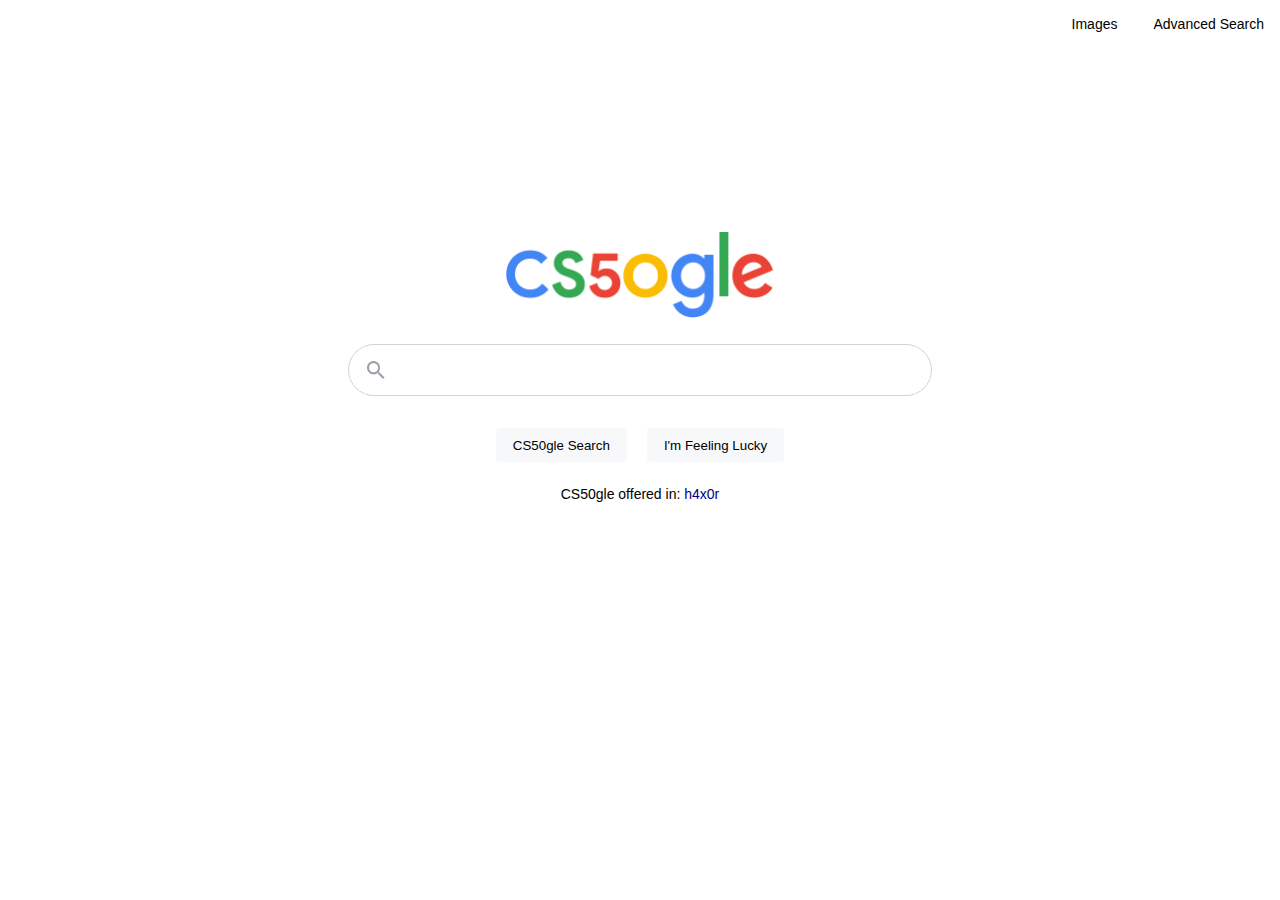
<file: index.html>
<!DOCTYPE html>
<html lang="en">
    <head>
        <meta name="viewport" content="width=device-width">
        <link rel="stylesheet" href="styles/styles.css">
        <title>CS50gle</title>
    </head>
    <body>
        <div id="header">
            <div id="header-spacer"></div>
            <div>
                <a href="images.html" class="header-item">Images</a>
                <a href="advanced_search.html" class="header-item">Advanced Search</a>
            </div>
        </div>
        <div id="page-content">
            <div id="logo-container">
                <img src="img/logo-cs50gle.png" id="logo-img" alt="Google Logo">
            </div>
            <form action="https://google.com/search" id="search-form">
                <div id="search-bar-div">
                    <img src="img/search.png" alt="magnifying glass" id="search-mag-glass">
                    <input type="text" name="q" id="search-bar" autofocus>
                </div>
                <div id="search-button-row">
                    <input type="submit" class="search-button" value="CS50gle Search">
                    <input type="submit" name="btnI" class="search-button" value="I'm Feeling Lucky" formaction="https://google.com/search?&btnI=1">
                </div>
            </form>
            <div id="offered-in">CS50gle offered in: <a href="https://www.google.com/?hl=xx-hacker">h4x0r</a></div>
        </div>
    </body>
</html>
</file>
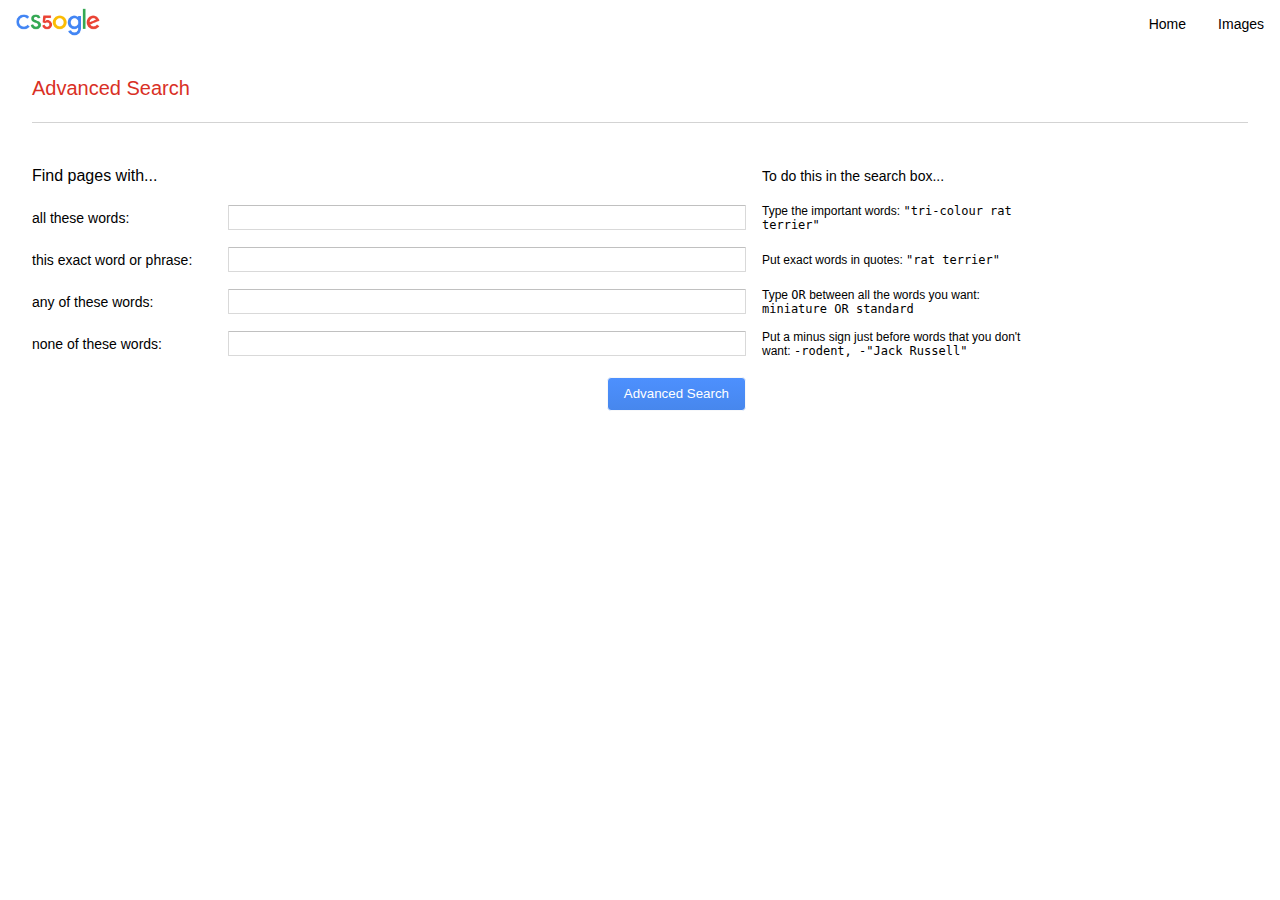
<file: advanced_search.html>
<!DOCTYPE html>
<html lang="en">
    <head>
        <meta name="viewport" content="width=device-width">
        <link rel="stylesheet" href="styles/styles.css">
        <title>CS50gle Advanced Search</title>
    </head>
    <body>
        <div id="header">
            <a href="index.html"><img src="img/logo-cs50gle.png" id="logo-img-header" alt="Google Logo"></a>
            <div id="header-right">
                <a href="index.html" class="header-item">Home</a>
                <a href="images.html" class="header-item">Images</a>
            </div>
        </div>
        <div id="page-content-advanced">
            <div class="section-header">
                <h1 class="section-header-text">Advanced Search</h1>
            </div>
            <form action="https://google.com/search" id="search-form">
                <div class="advanced-search-row">
                    <div class="asr-left">
                        <p id="as-column-name-l">Find pages with...</p>
                    </div>
                    <div class="asr-middle">
                    </div>
                    <div class="asr-right">
                        <p id="as-column-name-r">To do this in the search box...</p>
                    </div>
                </div>
                <div class="advanced-search-row">
                    <div class="asr-left">
                        <label for="as_q" class="advanced-label">all these words:</label>
                    </div>
                    <div class="asr-middle">
                        <input name="as_q" id="as_q" type="text" class="advanced-input"> 
                    </div>
                    <div class="asr-right">
                        Type the important words:
                        <span>"tri-colour rat terrier"</span>
                    </div>
                </div>
                <div class="advanced-search-row">
                    <div class="asr-left">
                        <label for="as_epq" class="advanced-label">this exact word or phrase:</label>
                    </div>
                    <div class="asr-middle">
                        <input name="as_epq" id="as_epq" type="text" class="advanced-input"> 
                    </div>
                    <div class="asr-right">
                        Put exact words in quotes: 
                        <span>"rat terrier"</span>
                    </div>
                </div>
                <div class="advanced-search-row">
                    <div class="asr-left">
                        <label for="as_oq" class="advanced-label">any of these words:</label>
                    </div>
                    <div class="asr-middle">
                        <input name="as_oq" id="as_oq" type="text" class="advanced-input"> 
                    </div>
                    <div class="asr-right">
                        Type <span>OR</span> between all the words you want:
                        <span>miniature OR standard</span>
                    </div>
                </div>
                <div class="advanced-search-row">
                    <div class="asr-left">
                        <label for="as_eq" class="advanced-label">none of these words:</label>
                    </div>
                    <div class="asr-middle">
                        <input name="as_eq" id="as_eq" type="text" class="advanced-input"> 
                    </div>
                    <div class="asr-right">
                        Put a minus sign just before words that you don't want:
                        <span>-rodent, -"Jack Russell"</span>
                    </div>
                </div>
                <div class="advanced-search-row">
                    <div class="asr-middle" id="asr-button-container">
                        <input type="submit" class="search-button advanced-search-button" value="Advanced Search">
                    </div>
                </div>
            </form>
        </div>
    </body>
</html>
</file>
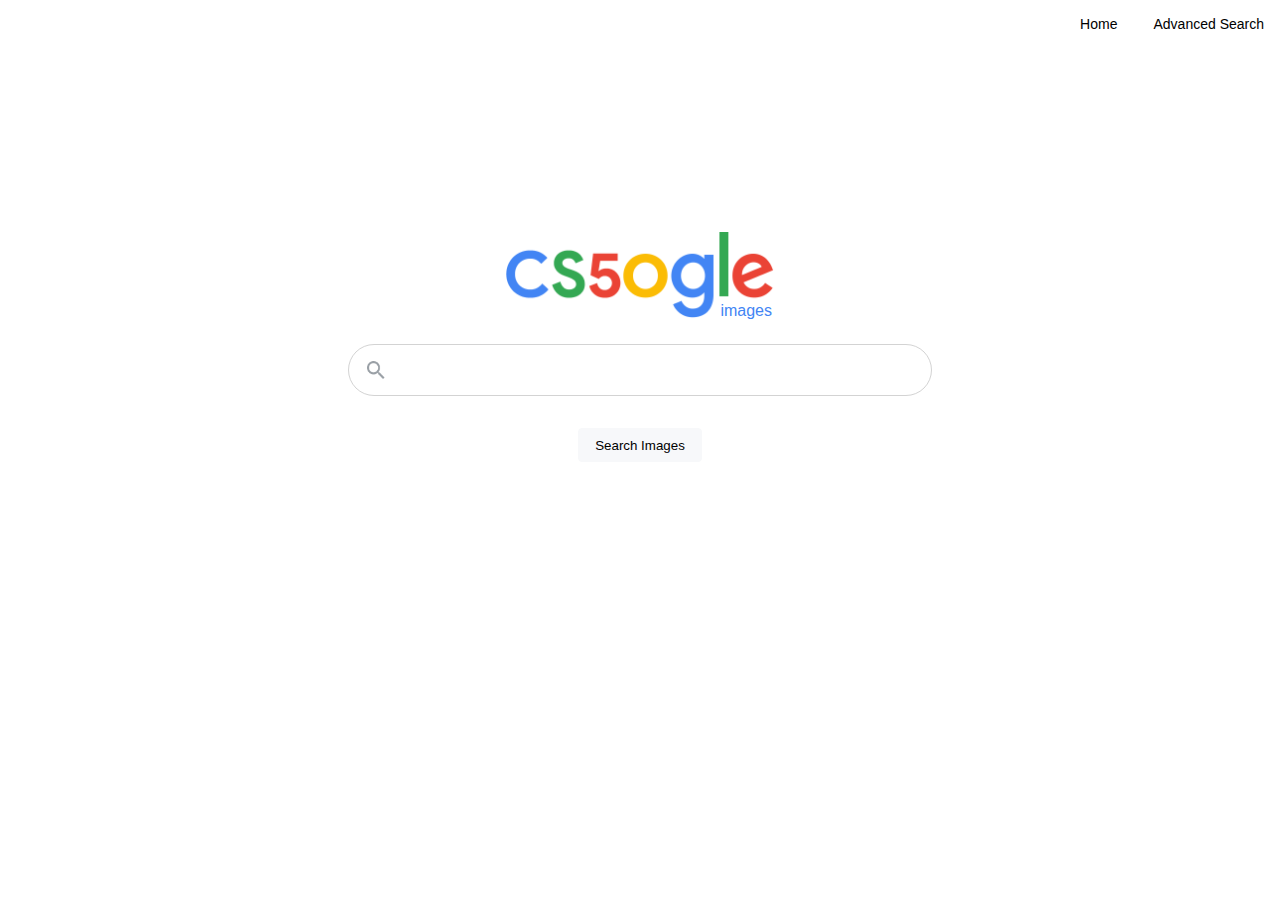
<file: images.html>
<!DOCTYPE html>
<html lang="en">
    <head>
        <meta name="viewport" content="width=device-width">
        <link rel="stylesheet" href="styles/styles.css">
        <title>cs50gle Images</title>
    </head>
    <body>
        <div id="header">
            <div id="header-spacer"></div>
            <div>
                <a href="index.html" class="header-item">Home</a>
                <a href="advanced_search.html" class="header-item">Advanced Search</a>
            </div>
        </div>
        <div id="page-content">
            <div id="logo-container">
                <img src="img/logo-cs50gle.png" id="logo-img" alt="Google Logo">
                <span id="images-text">images</span>
            </div>
            <form action="https://google.com/search" id="search-form">
                <div id="search-bar-div">
                    <img src="img/search.png" alt="magnifying glass" id="search-mag-glass">
                    <input type="text" name="q" id="search-bar" autofocus>
                </div>
                <div id="search-button-row">
                    <!-- <input type="submit" name="btnK" class="search-button" value="Search Images"> -->
                    <input type="submit" class="search-button" value="Search Images">
                </div>
                <input name="tbm" id="tbm" type="text" class="advanced-input" value="isch" style="visibility: hidden"> 
            </form>
        </div>
    </body>
</html>
</file>
<file: styles/styles.css>
body {
    margin: 0;
    padding: 0;
}

* {
    box-sizing: border-box;
    -webkit-box-sizing: border-box;
}

/* body, */
#page-content {
    width: 100%;
    display: flex;
    flex-direction: column;
    align-items: center;
}

#header {
    width: 100%;
    display: flex;
    flex-direction: row;
    justify-content: space-between;
    align-items: center;
}

#header-spacer {
    height: 48px;
}

#header-right {
    display: flex;
    flex-direction: row;
    justify-content: flex-end;
    align-items: center;
}

.header-item, 
#offered-in, 
#offered-in > a {
    font-size: 14px;
    font-family: arial, sans-serif;
    text-decoration: none;    
    color: black;
    padding: 16px;
}
.header-item:hover,
#offered-in > a:hover {
    text-decoration: underline;
}
#offered-in > a {
    color: darkblue;
    padding: 0;
}

#logo-container {
    height: 100%;    
    max-height: 92px;
    position: relative;
    margin-top: 20vh;
}

@media (max-height: 450px) {
    #logo-container {
        margin-top: 10vh;
    }
}
@media (max-height: 370px) {
    #logo-container {
        margin-top: 0;
    }
}

#logo-img {
    padding-top: 1px;
    max-width: 270px;
}

#logo-img-header {
    max-width: 100px;
    padding-left: 16px;
}

#images-text {
    position: absolute;
    bottom: 0;
    right: 3px;
    font-family: arial;
    color: #4285f4;
}

#search-form {
    display: flex;
    flex-direction: column;
    align-items: center;
}

#search-bar-div {
    display: flex;
    flex-direction: row;
    align-items: center;
}

#search-mag-glass {
    position: absolute;
    margin-left: 16px;
    width: 24px;
    height: 24px;
}

#search-bar {
    width: 584px;
    padding: 16px 16px 16px 48px;
    margin: 24px 0 24px 0;
    border: 1px solid lightgrey;
    border-radius: 100px;
    outline: none;
    font-size: 16px;
    /* webkit-box-sizing: border-box; */
}
#search-bar:hover {
    border: none;
    padding: 17px 17px 17px 49px;
    box-shadow: 0 0 5px rgba(0, 0, 0, 0.2);
}

@media (max-width: 600px) {
    #search-bar {
        max-width: 90vw;
        justify-self: center;
        align-self: center;
    }
}

.search-button {
    padding: 0 16px 0 16px;
    height: 34px;
    background-color: #f7f8fa;
    border: 1px solid #f7f8fa;
    border-radius: 4px;
    margin: 8px;

}

.search-button:hover {
    cursor: pointer;
    border: 1px solid lightgrey;
    box-shadow: 0 0.5px 1px rgba(0, 0, 0, 0.2);
}

.section-header {
    /* margin: 25px 35px 25px 35px; */
    /* border-bottom: 1px solid red; */
    width: 100%;
    display: flex;
    flex-direction: row;
    align-items: flex-start;
    padding: 16px 0 8px 0;
    margin-bottom: 32px;
    border-bottom: 1px solid lightgrey;
}

.section-header-text {
    color: #d93025;
    font-family: arial, sans-serif;
    font-size: 20px;
    font-weight: 300;
}

/* Advanced Search Only */
#page-content-advanced {
    width: 100%;
    display: flex;
    flex-direction: column;
    align-items: flex-start;
    padding: 0 32px 0 32px;
}

.asr-left {
    grid-area: label;
}
.asr-middle {
    grid-area: search;
}
.asr-right {
    grid-area: tip;
    font-family: arial, sans-serif;
    font-size: 12px;
}

.advanced-search-row {
    display: grid;
    grid-template-columns: 180px 550px 260px;
    align-items: center;
    grid-template-areas: "label search tip";
    grid-template-rows: 42px;
}

@media (max-width: 1050px) {
    .advanced-search-row {
        grid-template-columns: 180px 550px;
        grid-template-areas: "label search";
    }
    .asr-right {
        display: none;
    }
}

.advanced-label {
    font-family: arial, sans-serif;
    font-size: 14px;
}

.advanced-input {
    width: 518px;
    margin: 16px;border-radius: 1px;
    border: 1px solid #d9d9d9;
    border-top: 1px solid #c0c0c0;
    font-family: arial;
    font-size: 13px;
    height: 25px;
    padding: 1px 8px;
}

.advanced-search-button {
    background-color: #4d90fe;
    background-image: -webkit-linear-gradient(top,#4d90fe,#4787ed);
    color: white;
}

.advanced-search-row span {
    font-family: monospace;
}

#asr-button-container {
    display: flex;
    flex-direction: column;
    align-items: flex-end;
    justify-content: right;
    padding-top: 16px;
    padding-right: 8px;
}

#as-column-name-l {
    font-size: 16px;
    font-family: arial, sans-serif;
}

#as-column-name-r {
    font-size: 14px;
    font-family: arial, sans-serif;
}
</file>
